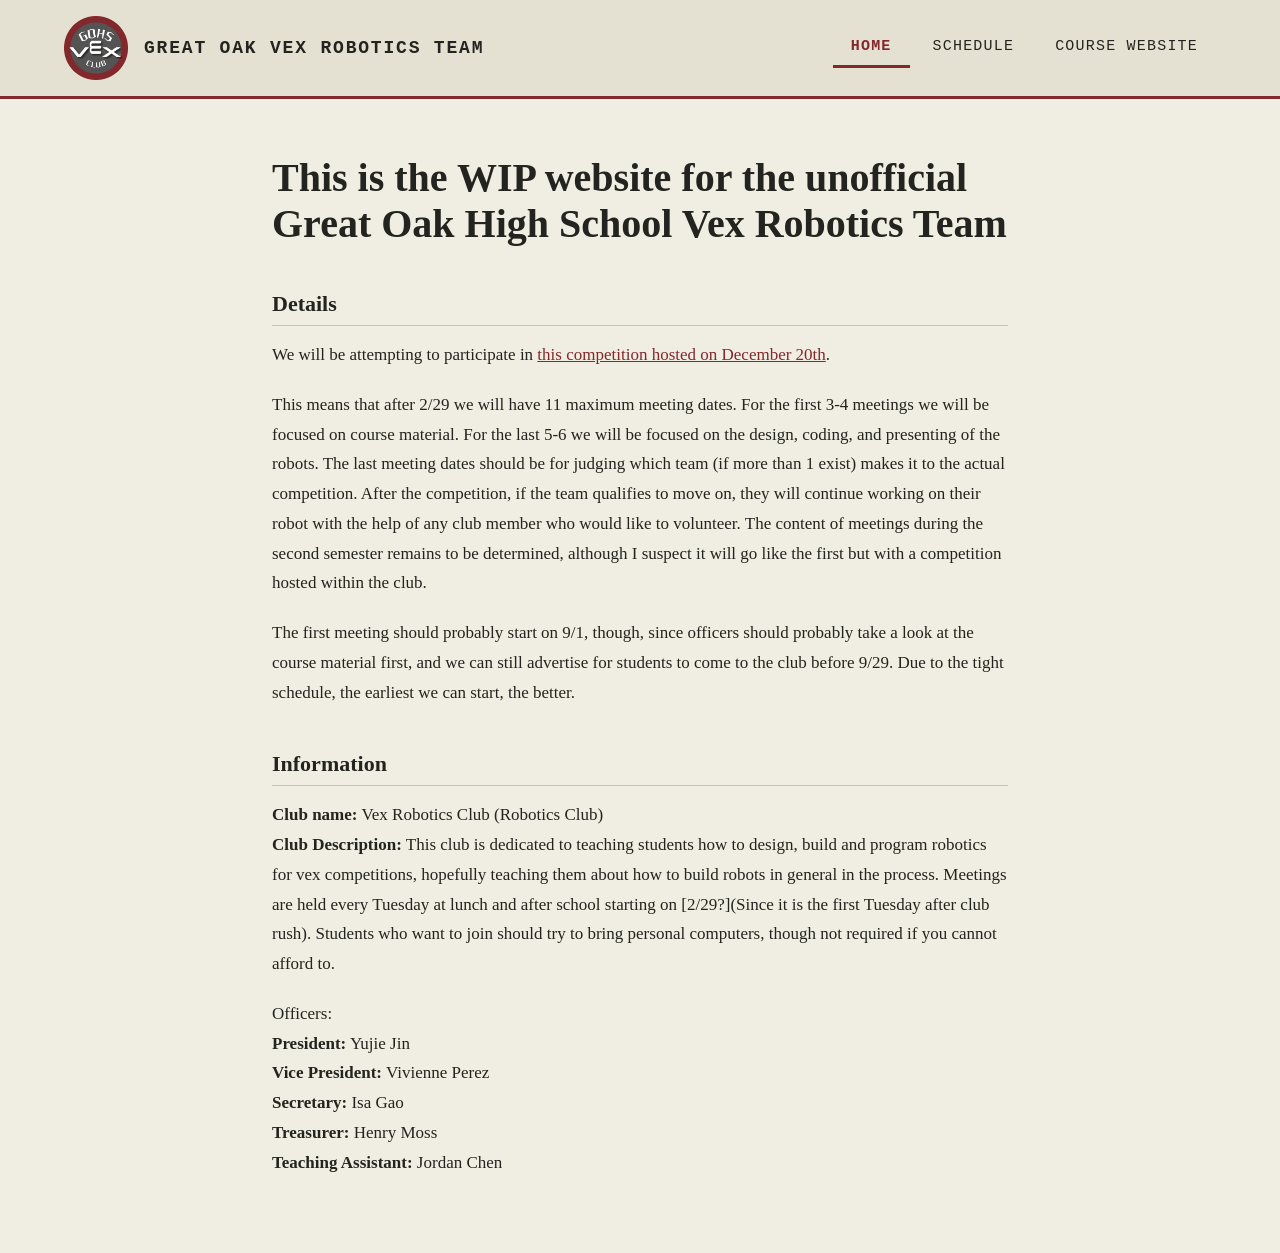
<file: index.html>
<!DOCTYPE html>
<html lang="en">
  <head>
    <meta charset="utf-8">
    <meta name="viewport" content="width=device-width, initial-scale=1">
    <title>Home Page</title>
    <link rel="stylesheet" href="style.css">
    <!--
    Source - https://stackoverflow.com/a/55121118
    Posted by wooohooo
    Retrieved 2026-08-15, License - CC BY-SA 4.0
    -->
    <link rel="shortcut icon" type="image/x-icon" href="/favicon.ico?">
  </head>
  <body>

    <header class="topbar">
      <div class="logo">
        <img src="team_icon.png" alt="Team logo">
        <span class="team-name">Great Oak Vex Robotics Team</span>
      </div>
      <nav class="tab" aria-label="Main navigation">
        <a href="index.html" class="current">Home</a>
        <a href="schedule.html">Schedule</a>
        <a target="_blank" href="https://not-n-engineer.github.io/GOHS-Vex-Robotics-Course/index.html" rel="noopener">Course Website</a>
      </nav>
    </header>

    <main>
      <h1>This is the WIP website for the unofficial Great Oak High School Vex Robotics Team</h1>

      <h2>Details</h2>

      <p>We will be attempting to participate in <a target="_blank" href="https://events.vex.com/robot-competitions/vex-robotics-competition/RE-V5RC-26-4599.html#general-info">this competition hosted on December 20th</a>. 
      <p>This means that after 2/29 we will have 11 maximum meeting dates. For the first 3-4 meetings we will be focused on course material. For the last 5-6 we will be focused on the design, coding, and presenting of the robots. The last meeting dates should be for judging which team (if more than 1 exist) makes it to the actual competition. After the competition, if the team qualifies to move on, they will continue working on their robot with the help of any club member who would like to volunteer. The content of meetings during the second semester remains to be determined, although I suspect it will go like the first but with a competition hosted within the club. </p>
      <p>The first meeting should probably start on 9/1, though, since officers should probably take a look at the course material first, and we can still advertise for students to come to the club before 9/29. Due to the tight schedule, the earliest we can start, the better. </p>

      <h2>Information</h2>

      <p><strong>Club name:</strong> Vex Robotics Club (Robotics Club) <br>
        <strong>Club Description:</strong> This club is dedicated to teaching students how to design, build and program robotics for vex competitions, hopefully teaching them about how to build robots in general in the process. Meetings are held every Tuesday at lunch and after school starting on [2/29?](Since it is the first Tuesday after club rush). Students who want to join should try to bring personal computers, though not required if you cannot afford to. </p>
                
      <p>Officers: <br>
        <strong>President:</strong> Yujie Jin <br>
        <strong>Vice President:</strong> Vivienne Perez <br>
        <strong>Secretary:</strong> Isa Gao <br>
        <strong>Treasurer:</strong> Henry Moss <br>
        <strong>Teaching Assistant:</strong> Jordan Chen </p>

    </main>

  </body>
</html>
</file>
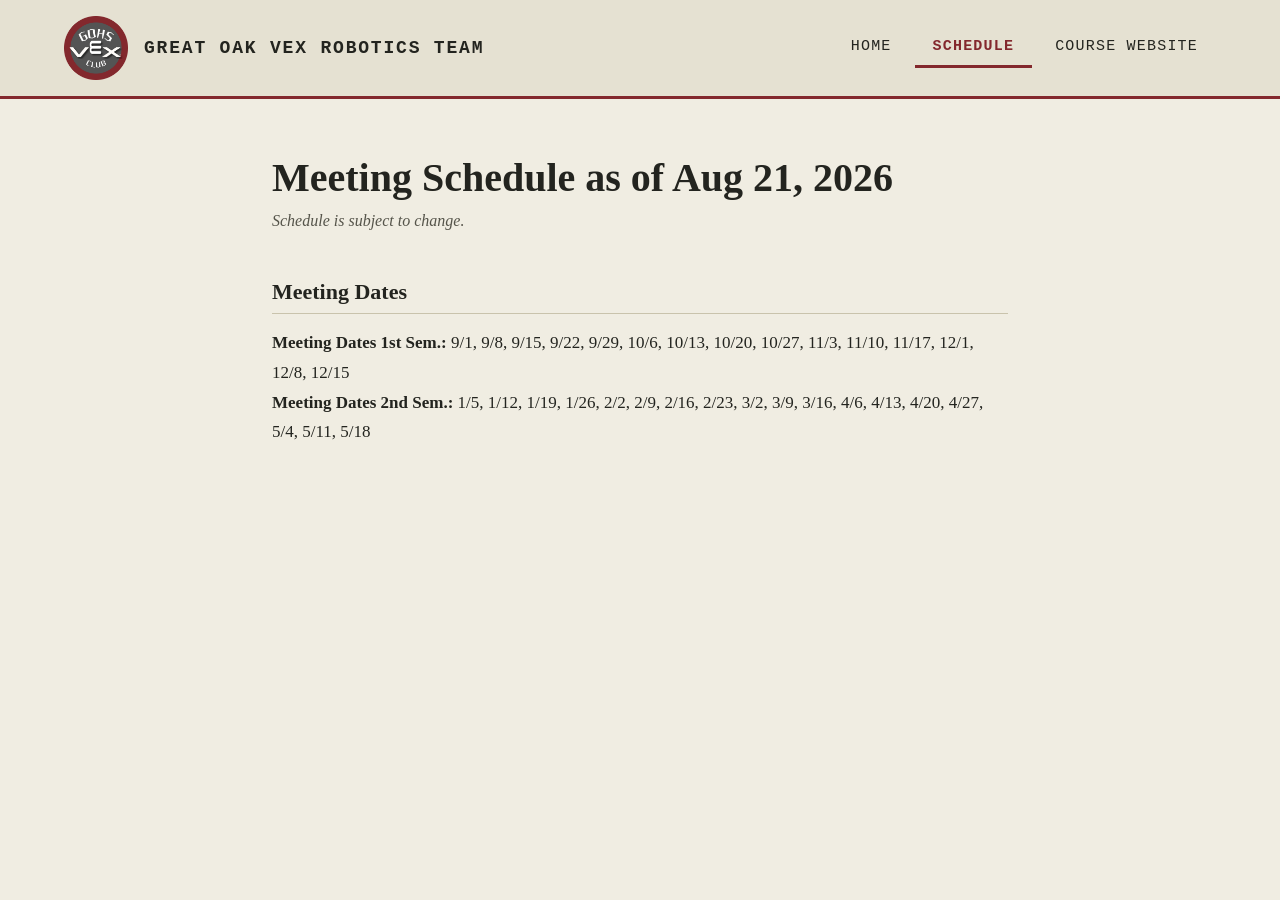
<file: schedule.html>
<!DOCTYPE html>
<html lang="en">
  <head>
    <meta charset="utf-8">
    <meta name="viewport" content="width=device-width, initial-scale=1">
    <title>Schedule Page</title>
    <link rel="stylesheet" href="style.css">
    <!--
    Source - https://stackoverflow.com/a/55121118
    Posted by wooohooo
    Retrieved 2026-08-15, License - CC BY-SA 4.0
    -->
    <link rel="shortcut icon" type="image/x-icon" href="/favicon.ico?">
  </head>
  <body>

    <header class="topbar">
      <div class="logo">
        <img src="team_icon.png" alt="Team logo">
        <span class="team-name">Great Oak Vex Robotics Team</span>
      </div>
      <nav class="tab" aria-label="Main navigation">
        <a href="index.html">Home</a>
        <a href="schedule.html" class="current">Schedule</a>
        <a target="_blank" href="https://not-n-engineer.github.io/GOHS-Vex-Robotics-Course/index.html" rel="noopener">Course Website</a>
      </nav>
    </header>

    <main>
      <h1>Meeting Schedule as of Aug 21, 2026</h1>
      <p class="dek">Schedule is subject to change. </p>

      <h2>Meeting Dates</h2>
      <p><strong>Meeting Dates 1st Sem.:</strong> 9/1, 9/8, 9/15, 9/22, 9/29, 10/6, 10/13, 10/20, 10/27, 11/3, 11/10, 11/17, 12/1, 12/8, 12/15 <br>
         <strong>Meeting Dates 2nd Sem.:</strong> 1/5, 1/12, 1/19, 1/26, 2/2, 2/9, 2/16, 2/23, 3/2, 3/9, 3/16, 4/6, 4/13, 4/20, 4/27, 5/4, 5/11, 5/18 </p>
    </main>

  </body>
</html>
</file>
<file: style.css>
:root{
    --ink: #23241f;
    --paper: #f0ede2;
    --paper-dim: #e5e1d2;
    --rule: #c9c3ac;
    --gray: #545454;
    --maroon: #83282D;
    --mono: "Courier New", Courier, monospace;
    --serif: Georgia, "Iowan Old Style", "Times New Roman", serif;
  }

  *{ box-sizing:border-box; }

  body{
    margin: 0;
    background: var(--paper);
    color: var(--ink);
    font-family: var(--serif);
  }

  /* ---------- Topbar ---------- */
  .topbar{
    display: flex;
    align-items: center;
    justify-content: space-between;
    gap: 24px;
    padding: 16px clamp(30px, 10vw, 64px);
    background: var(--paper-dim);
    border-bottom: 3px solid var(--maroon);
    flex-wrap: wrap;
  }

  .logo{
    display: flex;
    align-items: center;
    gap: 16px;
  }

  .logo img{
    height: 64px;
    width: 64px;
    object-fit: contain;
  }

  .team-name{
    font-family: var(--mono);
    font-size: 18px;
    letter-spacing: 0.1em;
    text-transform: uppercase;
    color: var(--ink);
    font-weight: bold;
  }

  .tab{
    display: flex;
    gap: 5px;
    flex-wrap: wrap;
  }

  .tab a{
    display: inline-block;
    font-family: var(--mono);
    font-size: 15px;
    letter-spacing: 0.08em;
    text-transform: uppercase;
    text-decoration: none;
    padding:10px 18px;
    border-bottom: 3px solid transparent;
    color: var(--ink);
  }

  .tab a:hover{
    background: var(--grey);
    border-bottom-color: var(--rule);
  }

  .tab a.current{
    border-bottom-color: var(--maroon);
    color: var(--maroon);
    font-weight: bold;
  }

  /* ---------- Main page ---------- */
  main{
    padding: clamp(28px, 5vw, 56px) clamp(20px, 6vw, 72px);
    max-width: 110ch;
    margin: 0 auto;
  }

  main h1{
    font-family: var(--serif);
    font-size: 40px;
    line-height: 1.15;
    margin: 0 0 6px 0;
  }

  .dek{
    font-size: 16px;
    color: #55544a;
    margin: 0 0 40px 0;
    font-style: italic;
  }

  main h2{
    font-family: var(--serif);
    font-size: 22px;
    margin: 44px 0 14px 0;
    padding-bottom: 8px;
    border-bottom: 1px solid var(--rule);
  }

  main h3{
    font-family: var(--serif);
    font-size: 18px;
    margin: 44px 0 14px 0;
    padding-bottom: 8px;
  }

  main p{
    font-size: 17px;
    line-height: 1.75;
    margin: 0 0 20px 0;
  }

  main a{
    color: var(--maroon);
  }

  @media (max-width: 820px){
    .topbar{ flex-direction: column; align-items: flex-start; }
  }
</file>
